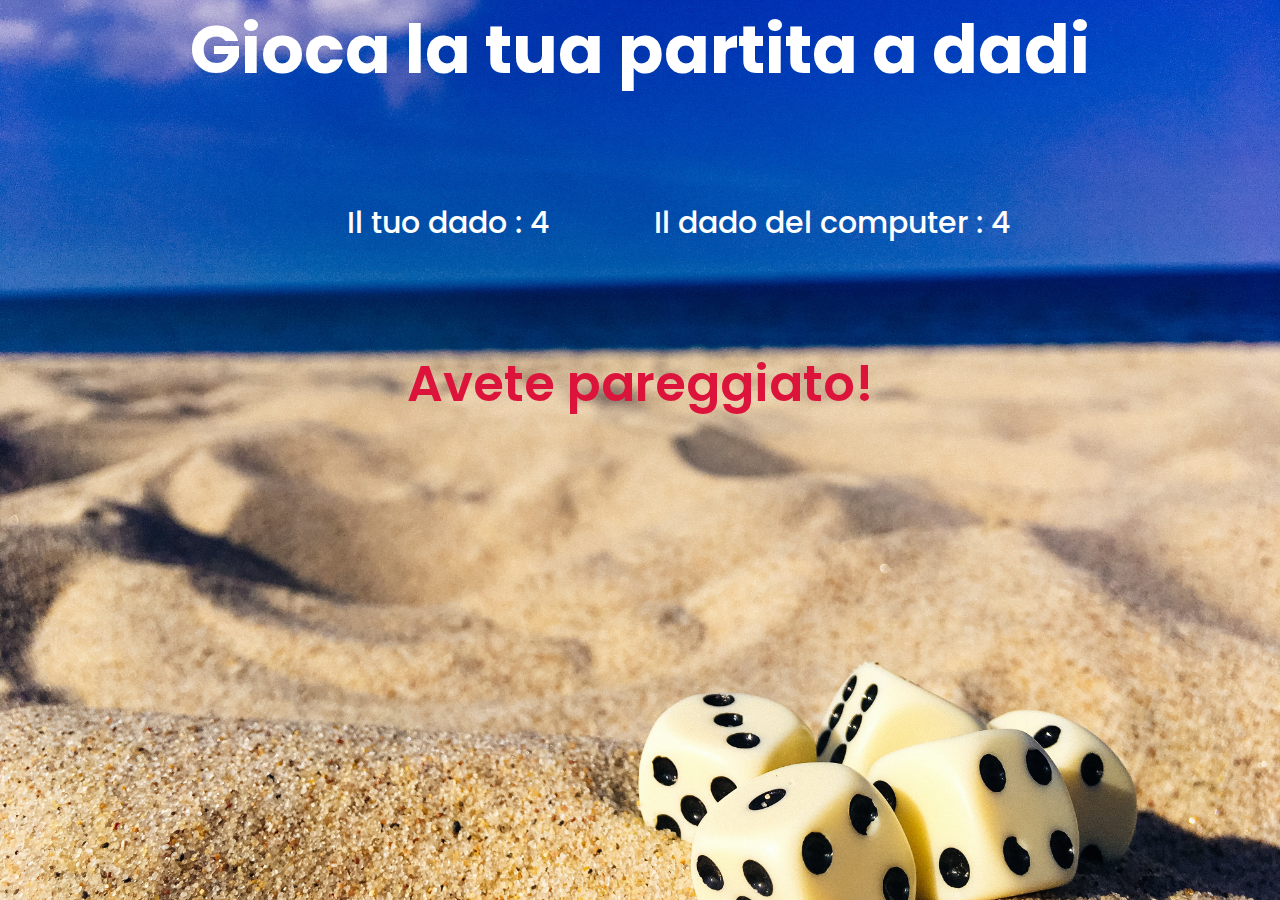
<file: index.html>
<!DOCTYPE html>
<html lang="en">
<head>
    <meta charset="UTF-8">
    <meta http-equiv="X-UA-Compatible" content="IE=edge">
    <meta name="viewport" content="width=device-width, initial-scale=1.0">
    <!-- link css -->
    <link rel="stylesheet" href="css/style.css">
    <!-- link google fonts -->
    <link rel="preconnect" href="https://fonts.gstatic.com">
    <link href="https://fonts.googleapis.com/css2?family=Poppins:wght@200;600&display=swap" rel="stylesheet">
    <!-- link font-awesome -->
    <link rel="stylesheet" href="https://cdnjs.cloudflare.com/ajax/libs/font-awesome/5.15.3/css/all.min.css" integrity="sha512-iBBXm8fW90+nuLcSKlbmrPcLa0OT92xO1BIsZ+ywDWZCvqsWgccV3gFoRBv0z+8dLJgyAHIhR35VZc2oM/gI1w==" crossorigin="anonymous" referrerpolicy="no-referrer" />

    <title>Dadi</title>
</head>
<body>
    
    <!-- inizio players -->
    <div class="players">

        <!-- inizio players-text -->
        <div class="players-text">

            <h1>
                <i class="fas fa-dice"></i>
                Gioca la tua partita a dadi
                <i class="fas fa-dice"></i>
            </h1>

            <div class="dice-container clearfix">

                <div id="tu" class="utente">
                    
                </div>

                <div id="computer" class="pc">

                </div>

            </div>

            <div id="chihavinto" class="risultato">
        
            </div>
        </div>
        <!-- fine players-text -->

    </div>    
    <!-- fine players -->

    
    <!-- collegamento js -->
    <script src="js/script.js"></script>
    <!-- fine collegamento js -->

</body>
</html>
</file>
<file: css/style.css>
* {
    margin: 0;
    padding: 0;
    box-sizing: border-box;
}

body{
    font-family: 'Poppins', sans-serif;
}

.players{
    background-image: url(../img/dadi-su-spiaggia.jpg);
    background-size: cover;
    background-position: center;
    height: 100vh;
    width: 100%;
}

.players-text{
    color: white;
}

.players-text h1{
    font-size: 67px;
    text-align: center;
}

.dice-container{
    width: 60%;
    margin: 100px auto;
}

.clearfix::after{
    content: '';
    display: table;
    clear: both;
}

.utente, .pc{
    font-weight: 500;
    font-size: 30px;
    text-align: center;
}

.utente, .pc{
    float: left;
    width: 50%;
}

.risultato{
    color: crimson;
    font-weight: 600;
    font-size: 50px;    
    text-align: center;
}
</file>
